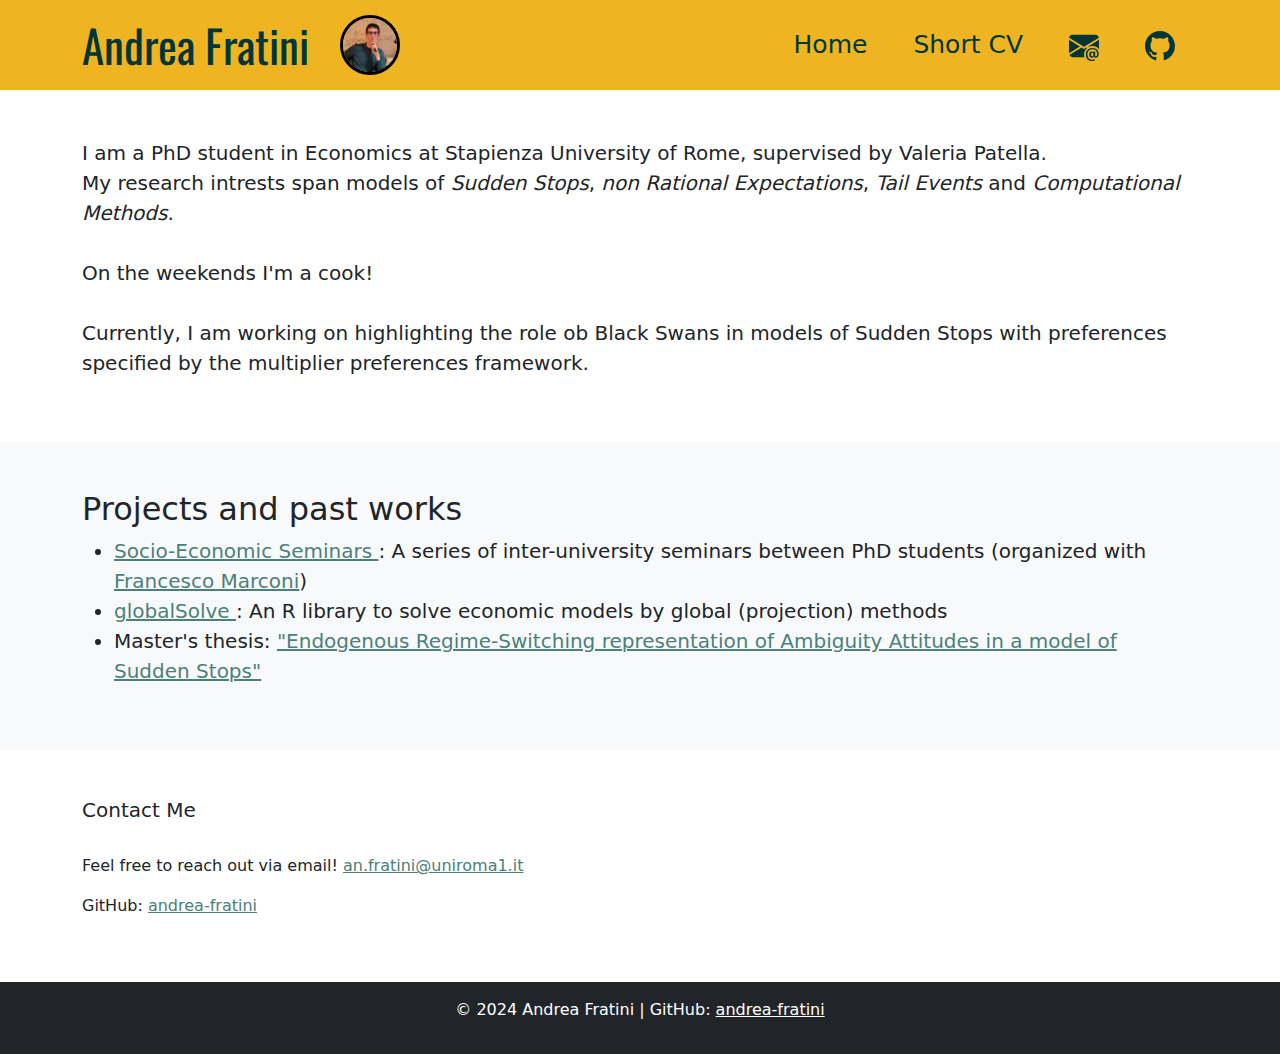
<file: index.html>
<!DOCTYPE html>
<html lang="en">
<head>
    <meta charset="UTF-8">
    <meta name="viewport" content="width=device-width, initial-scale=1.0">
    <title>Andrea Fratini | PhD Student</title>
    <meta name="description" content="Andrea Fratini, PhD student in Macroeconomics at Sapienza University of Rome currently working on model of Sudden Stops, non rational expectations and tail events.">

    <link href="https://fonts.googleapis.com/css2?family=Oswald:wght@500;700&display=swap" rel="stylesheet">
    <!-- Bootstrap CSS CDN -->
    <link href="https://cdn.jsdelivr.net/npm/bootstrap@5.3.0/dist/css/bootstrap.min.css" rel="stylesheet">
    <link rel="stylesheet" href="styles.css">
</head>

<body class="fade-in">

    
<!-- Bootstrap Navigation Bar -->
<nav class="navbar navbar-expand-lg navbar-dark bg-dark">
    <div class="container d-flex justify-content-between align-items-center">
      <!-- Brand Name (Andrea Fratini) -->
        <a class="navbar-brand" href="index.html">Andrea Fratini</a>

        <!-- Profile Image -->
        <div class="d-flex align-items-center me-auto">
            <img src="images/IMG-20240810-WA0010.jpg" alt="Profile Photo" class="navbar-photo img-fluid rounded-circle" onclick="openModal()" style="max-width: 60px; max-height: 60px; border-radius: 50%;">
        </div> 

            <!-- Hamburger Menu Button for Mobile -->
        <button class="navbar-toggler me-auto" type="button" data-bs-toggle="collapse" data-bs-target="#navbarNav" aria-controls="navbarNav" aria-expanded="false" aria-label="Toggle navigation">
            <span class="navbar-toggler-icon"></span>
        </button>
    
        <!-- Navbar Links (Collapsible for Mobile) -->
        <div class="collapse navbar-collapse" id="navbarNav">
            <ul class="navbar-nav ms-auto">
            <li class="nav-item">
                <a class="nav-link" href="index.html">Home</a>
            </li>
            <li class="nav-item">
                <a class="nav-link" href="CV.html">Short CV</a>
            </li>
            <li class="nav-item">
                <a href="mailto:an.fratini@uniroma1.it" class="nav-link">
                <svg xmlns="http://www.w3.org/2000/svg" width="30" height="30" fill="currentColor" class="bi bi-envelope-at-fill" viewBox="0 0 16 16">
                    <path d="M2 2A2 2 0 0 0 .05 3.555L8 8.414l7.95-4.859A2 2 0 0 0 14 2zm-2 9.8V4.698l5.803 3.546zm6.761-2.97-6.57 4.026A2 2 0 0 0 2 14h6.256A4.5 4.5 0 0 1 8 12.5a4.49 4.49 0 0 1 1.606-3.446l-.367-.225L8 9.586zM16 9.671V4.697l-5.803 3.546.338.208A4.5 4.5 0 0 1 12.5 8c1.414 0 2.675.652 3.5 1.671"/>
                    <path d="M15.834 12.244c0 1.168-.577 2.025-1.587 2.025-.503 0-1.002-.228-1.12-.648h-.043c-.118.416-.543.643-1.015.643-.77 0-1.259-.542-1.259-1.434v-.529c0-.844.481-1.4 1.26-1.4.585 0 .87.333.953.63h.03v-.568h.905v2.19c0 .272.18.42.411.42.315 0 .639-.415.639-1.39v-.118c0-1.277-.95-2.326-2.484-2.326h-.04c-1.582 0-2.64 1.067-2.64 2.724v.157c0 1.867 1.237 2.654 2.57 2.654h.045c.507 0 .935-.07 1.18-.18v.731c-.219.1-.643.175-1.237.175h-.044C10.438 16 9 14.82 9 12.646v-.214C9 10.36 10.421 9 12.485 9h.035c2.12 0 3.314 1.43 3.314 3.034zm-4.04.21v.227c0 .586.227.8.581.8.31 0 .564-.17.564-.743v-.367c0-.516-.275-.708-.572-.708-.346 0-.573.245-.573.791"/>

                    <!-- Email Icon Path -->
                </svg>
                </a>
            </li>
            <li class="nav-item">
                <a href="https://github.com/andrea-fratini" class="nav-link">
                <svg xmlns="http://www.w3.org/2000/svg" width="30" height="30" fill="currentColor" class="bi bi-github" viewBox="0 0 16 16">
                    <path d="M8 0C3.58 0 0 3.58 0 8c0 3.54 2.29 6.53 5.47 7.59.4.07.55-.17.55-.38 0-.19-.01-.82-.01-1.49-2.01.37-2.53-.49-2.69-.94-.09-.23-.48-.94-.82-1.13-.28-.15-.68-.52-.01-.53.63-.01 1.08.58 1.23.82.72 1.21 1.87.87 2.33.66.07-.52.28-.87.51-1.07-1.78-.2-3.64-.89-3.64-3.95 0-.87.31-1.59.82-2.15-.08-.2-.36-1.02.08-2.12 0 0 .67-.21 2.2.82.64-.18 1.32-.27 2-.27s1.36.09 2 .27c1.53-1.04 2.2-.82 2.2-.82.44 1.1.16 1.92.08 2.12.51.56.82 1.27.82 2.15 0 3.07-1.87 3.75-3.65 3.95.29.25.54.73.54 1.48 0 1.07-.01 1.93-.01 2.2 0 .21.15.46.55.38A8.01 8.01 0 0 0 16 8c0-4.42-3.58-8-8-8"/>
                    <!-- GitHub Icon Path -->
                </svg>
            </a>
          </li>
        </ul>
      </div>
    </div>
  </nav>
  

<!-- Modal for expanded photo -->
<div id="photoModal" class="modal fade" tabindex="-1" aria-labelledby="photoModalLabel" aria-hidden="true">
    <div class="modal-dialog modal-dialog-centered modal-fullscreen">
        <div class="modal-content">
            <div class="modal-header">
                <h5 class="modal-title" id="photoModalLabel"></h5>
                <button type="button" class="btn-close btn-close-white" data-bs-dismiss="modal" aria-label="Close"></button>
            </div>
            <div class="modal-body text-center">
                <img src="images/IMG-20240810-WA0010.jpg" alt="Profile Photo" class="modal-photo">
            </div>
        </div>
    </div>
</div>


<!-- Home Section -->
<section id="home" class="py-5">
    <div class="container">
        <!--<h2>Welcome</h2> -->
        <p style="font-size: 20px;">I am a PhD student in Economics at Stapienza University of Rome, supervised by Valeria Patella.<br> My research intrests span models of <i> Sudden Stops</i>, <i> non Rational Expectations</i>, <i> Tail Events</i> and <i>Computational Methods</i>.<br><br>On the weekends I'm a cook!<br><br>Currently, I am working on highlighting the role ob Black Swans in models of Sudden Stops with preferences specified by the multiplier preferences framework. </p>
    </div>
</section>

<!-- About Me Section -->
<section id="projects" class="py-5 bg-light">
    <div class="container">
        <h2>Projects and past works</h2>
        <ul class="list">
            <li style="font-size:20px"><a href="https://drive.google.com/drive/folders/1jiO1VQzeFj0JI898NYdbCEwM0wZJkeQ9?usp=drive_link"  style="color:#4b8178" target="_blank" rel="noopener noreferrer">Socio-Economic Seminars </a> : A series of inter-university seminars between PhD students (organized with <a href="https://phd.uniroma1.it/web/FRANCESCO-MARCONI_nP1709868_EN.aspx"  style="color:#4b8178" target="_blank" rel="noopener noreferrer">Francesco Marconi</a>)</li>
            <li style="font-size:20px"><a href="https://github.com/andrea-fratini/globalSolve"  style="color:#4b8178" target="_blank" rel="noopener noreferrer">globalSolve </a> : An R library to solve economic models by global (projection) methods</li>
            <!-- <li style="font-size:20px"><a href="LINKREPOSITORY" target="_blank" rel="noopener noreferrer">globalSolve: An R library to solve economic models by global methods</a></li> -->
            <!-- <li style="font-size:20px">Master's thesis: "Endogenous Regime-Switching representation of Ambiguity Attitudes in a model of Sudden Stops"</li> -->
            <li style="font-size:20px">Master's thesis: <a href="https://drive.google.com/file/d/1JLzjnlu08j0-IueSCJyH--CWzXjejU8M/view?usp=sharing"  style="color:#4b8178" target="_blank" rel="noopener noreferrer">"Endogenous Regime-Switching representation of Ambiguity Attitudes in a model of Sudden Stops"</a></li>   
        </ul>
    </div>
</section>



<!-- Research Section 
<section id="publications" class="py-5">
    <div class="container">
        <h2>publications</h2>
        <ul>
            <li>Research Topic 1</li>
            <li>Research Topic 2</li>
            <li>Research Topic 3</li>
        </ul>
    </div>
</section> -->

<!-- Contact Section -->
<section id="contact" class="py-5">
    <div class="container">
        <h5>Contact Me</h5>
        <p><br>Feel free to reach out via email! <a href="mailto:an.fratini@uniroma1.it"  style="color:#4b8178">an.fratini@uniroma1.it</a></p>
        <p>GitHub: <a href="https://github.com/andrea-fratini" target="_blank" rel="noopener noreferrer"  style="color:#4b8178">andrea-fratini</a></p>
    </div>
</section>

<footer class="text-center py-3 bg-dark text-white">
    <p>© 2024 Andrea Fratini | GitHub: <a href="https://github.com/andrea-fratini" class="text-white">andrea-fratini</a></p>
</footer>

<!-- Bootstrap JS and Popper.js (required for mobile navigation) -->
<script src="https://cdn.jsdelivr.net/npm/bootstrap@5.3.0/dist/js/bootstrap.bundle.min.js"></script>

<script>
    document.addEventListener("DOMContentLoaded", function() {
        // Add the 'visible' class to trigger the fade-in effect
        var fadeInElements = document.querySelectorAll('.fade-in');
        fadeInElements.forEach(function(element) {
            element.classList.add('visible');
        });
    });

    function openModal() {
        var myModal = new bootstrap.Modal(document.getElementById('photoModal'), {
            keyboard: true
        });
        myModal.show();
    }

    function closeModal() {
        var myModal = bootstrap.Modal.getInstance(document.getElementById('photoModal'));
        myModal.hide();
    }

    document.addEventListener('DOMContentLoaded', function() {
        const navbarToggler = document.querySelector('.navbar-toggler');
        const navbarCollapse = document.querySelector('#navbarNav');

        navbarToggler.addEventListener('click', function() {
            // Toggle the 'menu-opened' class on the body
            document.body.classList.toggle('menu-opened');
        });

        // When the menu closes, remove the background
        navbarCollapse.addEventListener('hidden.bs.collapse', function() {
            document.body.classList.remove('menu-opened');
        });

        // When the menu opens, add the background
        navbarCollapse.addEventListener('shown.bs.collapse', function() {
            document.body.classList.add('menu-opened');
        });
    });</script>

</body>
</html>
</file>
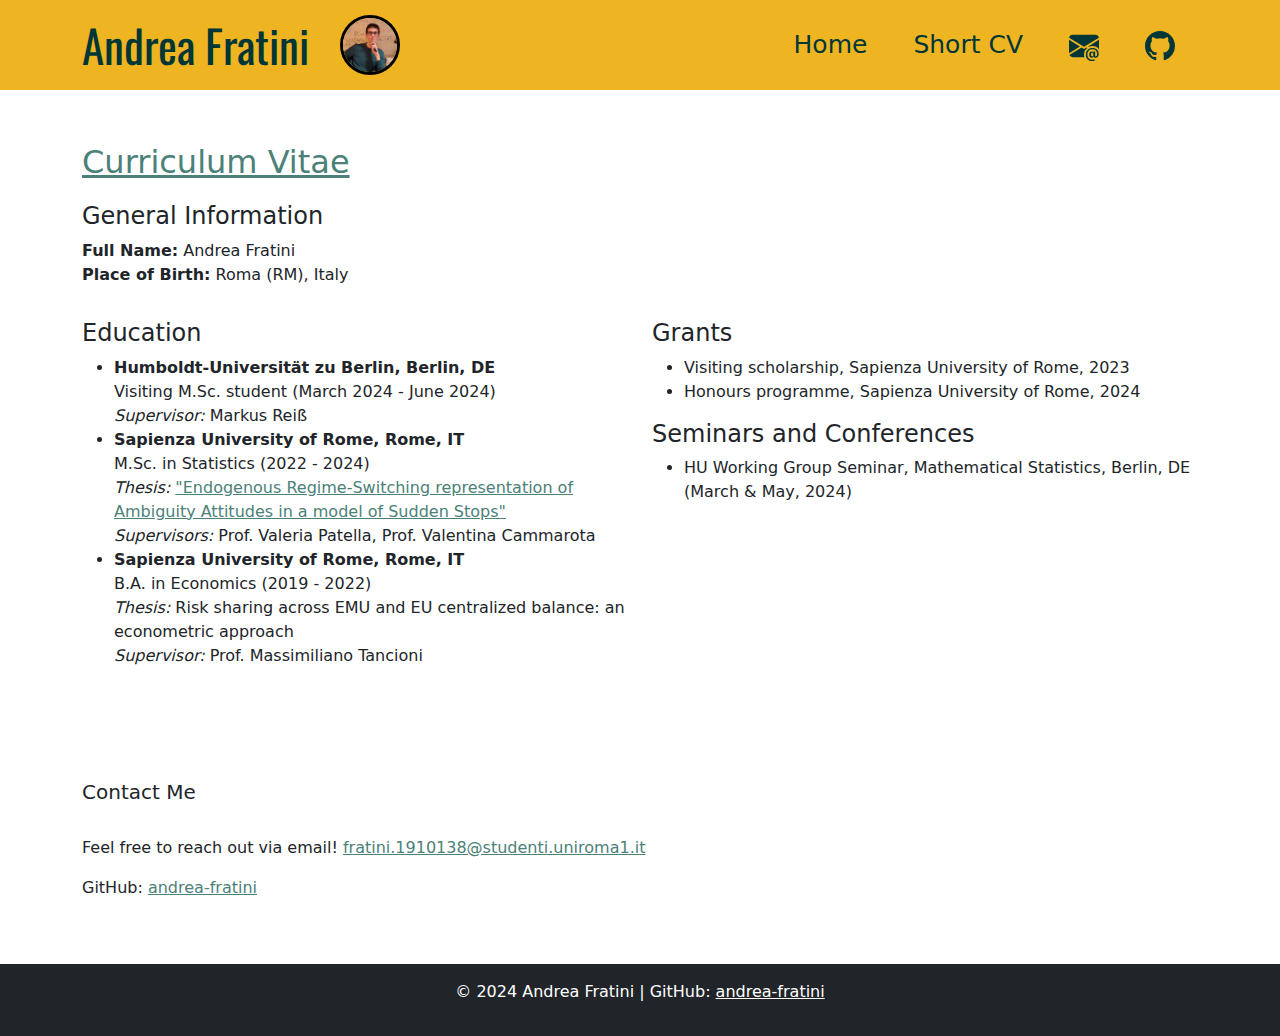
<file: CV.html>
<!DOCTYPE html>
<html lang="en">
<head>
    <meta charset="UTF-8">
    <meta name="viewport" content="width=device-width, initial-scale=1.0">
    <meta name="description" content="Andrea Fratini | Curriculum Vitae">
    <title>Andrea Fratini | Curriculum Vitae</title>

    <!-- Google Fonts and Bootstrap CSS -->
    <link href="https://fonts.googleapis.com/css2?family=Oswald:wght@500;700&display=swap" rel="stylesheet">
    <link href="https://cdn.jsdelivr.net/npm/bootstrap@5.3.0/dist/css/bootstrap.min.css" rel="stylesheet">
    <link rel="stylesheet" href="styles.css">
</head>

<body class="fade-in">

<!-- Navigation Bar -->
<nav class="navbar navbar-expand-lg navbar-dark bg-dark">
    <div class="container d-flex justify-content-between align-items-center">
      <!-- Brand Name (Andrea Fratini) -->
        <a class="navbar-brand" href="index.html">Andrea Fratini</a>

        <!-- Profile Image -->
        <div class="d-flex align-items-center me-auto">
            <img src="images/IMG-20240810-WA0010.jpg" alt="Profile Photo" class="navbar-photo img-fluid rounded-circle" onclick="openModal()" style="max-width: 60px; max-height: 60px; border-radius: 50%;">
        </div> 

            <!-- Hamburger Menu Button for Mobile -->
        <button class="navbar-toggler me-auto" type="button" data-bs-toggle="collapse" data-bs-target="#navbarNav" aria-controls="navbarNav" aria-expanded="false" aria-label="Toggle navigation">
            <span class="navbar-toggler-icon"></span>
        </button>
    
        <!-- Navbar Links (Collapsible for Mobile) -->
        <div class="collapse navbar-collapse" id="navbarNav">
            <ul class="navbar-nav ms-auto">
            <li class="nav-item">
                <a class="nav-link" href="index.html">Home</a>
            </li>
            <li class="nav-item">
                <a class="nav-link" href="CV.html">Short CV</a>
            </li>
            <li class="nav-item">
                <a href="mailto:an.fratini@uniroma1.it" class="nav-link">
                <svg xmlns="http://www.w3.org/2000/svg" width="30" height="30" fill="currentColor" class="bi bi-envelope-at-fill" viewBox="0 0 16 16">
                    <path d="M2 2A2 2 0 0 0 .05 3.555L8 8.414l7.95-4.859A2 2 0 0 0 14 2zm-2 9.8V4.698l5.803 3.546zm6.761-2.97-6.57 4.026A2 2 0 0 0 2 14h6.256A4.5 4.5 0 0 1 8 12.5a4.49 4.49 0 0 1 1.606-3.446l-.367-.225L8 9.586zM16 9.671V4.697l-5.803 3.546.338.208A4.5 4.5 0 0 1 12.5 8c1.414 0 2.675.652 3.5 1.671"/>
                    <path d="M15.834 12.244c0 1.168-.577 2.025-1.587 2.025-.503 0-1.002-.228-1.12-.648h-.043c-.118.416-.543.643-1.015.643-.77 0-1.259-.542-1.259-1.434v-.529c0-.844.481-1.4 1.26-1.4.585 0 .87.333.953.63h.03v-.568h.905v2.19c0 .272.18.42.411.42.315 0 .639-.415.639-1.39v-.118c0-1.277-.95-2.326-2.484-2.326h-.04c-1.582 0-2.64 1.067-2.64 2.724v.157c0 1.867 1.237 2.654 2.57 2.654h.045c.507 0 .935-.07 1.18-.18v.731c-.219.1-.643.175-1.237.175h-.044C10.438 16 9 14.82 9 12.646v-.214C9 10.36 10.421 9 12.485 9h.035c2.12 0 3.314 1.43 3.314 3.034zm-4.04.21v.227c0 .586.227.8.581.8.31 0 .564-.17.564-.743v-.367c0-.516-.275-.708-.572-.708-.346 0-.573.245-.573.791"/>

                    <!-- Email Icon Path -->
                </svg>
                </a>
            </li>
            <li class="nav-item">
                <a href="https://github.com/andrea-fratini" class="nav-link">
                <svg xmlns="http://www.w3.org/2000/svg" width="30" height="30" fill="currentColor" class="bi bi-github" viewBox="0 0 16 16">
                    <path d="M8 0C3.58 0 0 3.58 0 8c0 3.54 2.29 6.53 5.47 7.59.4.07.55-.17.55-.38 0-.19-.01-.82-.01-1.49-2.01.37-2.53-.49-2.69-.94-.09-.23-.48-.94-.82-1.13-.28-.15-.68-.52-.01-.53.63-.01 1.08.58 1.23.82.72 1.21 1.87.87 2.33.66.07-.52.28-.87.51-1.07-1.78-.2-3.64-.89-3.64-3.95 0-.87.31-1.59.82-2.15-.08-.2-.36-1.02.08-2.12 0 0 .67-.21 2.2.82.64-.18 1.32-.27 2-.27s1.36.09 2 .27c1.53-1.04 2.2-.82 2.2-.82.44 1.1.16 1.92.08 2.12.51.56.82 1.27.82 2.15 0 3.07-1.87 3.75-3.65 3.95.29.25.54.73.54 1.48 0 1.07-.01 1.93-.01 2.2 0 .21.15.46.55.38A8.01 8.01 0 0 0 16 8c0-4.42-3.58-8-8-8"/>
                    <!-- GitHub Icon Path -->
                </svg>
            </a>
          </li>
        </ul>
      </div>
    </div>
  </nav>


<!-- Modal for expanded photo -->
<div id="photoModal" class="modal fade" tabindex="-1" aria-labelledby="photoModalLabel" aria-hidden="true">
    <div class="modal-dialog modal-dialog-centered modal-fullscreen">
        <div class="modal-content">
            <div class="modal-header">
                <h5 class="modal-title" id="photoModalLabel"></h5>
                <button type="button" class="btn-close btn-close-white" data-bs-dismiss="modal" aria-label="Close"></button>
            </div>
            <div class="modal-body text-center">
                <img src="images/IMG-20240810-WA0010.jpg" alt="Profile Photo" class="modal-photo">
            </div>
        </div>
    </div>
</div>

<!-- CV Section -->
<section id="cv" class="py-5">
    <div class="container">
        <p style="font-size:32px"><a href="https://github.com/andrea-fratini" style="color:#4b8178" target="_blank" rel="noopener noreferrer" style="color:#4b8178">Curriculum Vitae</a></p>
        <!-- <h2>Curriculum Vitae</h2> -->
        <div class="row">
            <h4>General Information</h4>
            <ul>
                <p><strong>Full Name:</strong> Andrea Fratini <br> <strong>Place of Birth:</strong> Roma (RM), Italy</p>
            </ul>

            <div class="col-md-6">

                <h4>Education</h4>
                <ul>
                    <li>
                        <strong>Humboldt-Universität zu Berlin, Berlin, DE</strong><br>
                        Visiting M.Sc. student (March 2024 - June 2024)<br>
                        <i>Supervisor:</i> Markus Rei&szlig
                    </li>
                    <li>
                        <strong>Sapienza University of Rome, Rome, IT</strong><br>
                        M.Sc. in Statistics (2022 - 2024)<br>
                        <i>Thesis:</i> <a href="https://drive.google.com/file/d/1JLzjnlu08j0-IueSCJyH--CWzXjejU8M/view?usp=sharing" style="color:#4b8178" target="_blank" rel="noopener noreferrer">"Endogenous Regime-Switching representation of Ambiguity Attitudes in a model of Sudden Stops"</a><br>
                        <i>Supervisors:</i> Prof. Valeria Patella, Prof. Valentina Cammarota<br>
                    </li>
                    <li>
                        <strong>Sapienza University of Rome, Rome, IT</strong><br>
                        B.A. in Economics (2019 - 2022)<br>
                        <i>Thesis:</i> Risk sharing across EMU and EU centralized balance: an econometric approach<br>
                        <i>Supervisor:</i> Prof. Massimiliano Tancioni<br>
                    </li>
                </ul>

            </div>
            <div class="col-md-6">
                <h4>Grants</h4>
                <ul>
                    <li>Visiting scholarship, Sapienza University of Rome, 2023</li>
                    <li>Honours programme, Sapienza University of Rome, 2024</li>
                </ul>

                <h4>Seminars and Conferences</h4>
                <ul>
                    <li>HU Working Group Seminar, Mathematical Statistics, Berlin, DE (March & May, 2024)</li>
                </ul>
            </div>    
        </div>
    </div>
</section>
<!-- Contact Section -->
<section id="contact" class="py-5">
    <div class="container">
        <h5>Contact Me</h5>
        <p><br>Feel free to reach out via email! <a href="mailto:fratini.1910138@studenti.uniroma1.it"  style="color:#4b8178">fratini.1910138@studenti.uniroma1.it</a></p>
        <p>GitHub: <a href="https://github.com/andrea-fratini" target="_blank" rel="noopener noreferrer"  style="color:#4b8178">andrea-fratini</a></p>
    </div>
</section>

<footer class="text-center py-3 bg-dark text-white">
    <p>© 2024 Andrea Fratini | GitHub: <a href="https://github.com/andrea-fratini" class="text-white">andrea-fratini</a></p>
</footer>

<!-- Bootstrap JS and Popper.js (required for mobile navigation) -->
<script src="https://cdn.jsdelivr.net/npm/bootstrap@5.3.0/dist/js/bootstrap.bundle.min.js"></script>

<script>
    document.addEventListener("DOMContentLoaded", function() {
        // Add the 'visible' class to trigger the fade-in effect
        var fadeInElements = document.querySelectorAll('.fade-in');
        fadeInElements.forEach(function(element) {
            element.classList.add('visible');
        });
    });
</script>

<script>
    function openModal() {
        var myModal = new bootstrap.Modal(document.getElementById('photoModal'), {
            keyboard: true
        });
        myModal.show();
    }

    function closeModal() {
        var myModal = bootstrap.Modal.getInstance(document.getElementById('photoModal'));
        myModal.hide();
    }

    document.addEventListener('DOMContentLoaded', function() {
        const navbarToggler = document.querySelector('.navbar-toggler');
        const navbarCollapse = document.querySelector('#navbarNav');

        navbarToggler.addEventListener('click', function() {
            // Toggle the 'menu-opened' class on the body
            document.body.classList.toggle('menu-opened');
        });

        // When the menu closes, remove the background
        navbarCollapse.addEventListener('hidden.bs.collapse', function() {
            document.body.classList.remove('menu-opened');
        });

        // When the menu opens, add the background
        navbarCollapse.addEventListener('shown.bs.collapse', function() {
            document.body.classList.add('menu-opened');
        });
    });

</script>

</body>
</html>
</file>
<file: styles.css>
/* Custom Navbar Styling */
.navbar {
    display: flex;
    align-items: center;
    justify-content: space-between;
    /* new
    
    
    new*/
    width: 100%;
    height: 90px;
    background-color: #eeb422  !important; /* Custom blue background color */
}


.navbar-nav .nav-link {
    font-size: 25px; /* Increase the font size of menu items */
    /*font-weight: bold; /* Make the menu items bold */
    color: #003736; /* Set text color */
}

.navbar-nav .nav-item {
    margin-left: 15px;  
    margin-right: 15px; 
} 

/* new .navbar-nav .nav-item {
    margin: 15px; /* Adjust margin for spacing */
/*}*/

.navbar-brand {
    font-family: 'Oswald', sans-serif;
    font-size: clamp(20px, 9vw, 45px); /* Increase brand text size */
    /*padding-left: 4 !important;  /* Adjust padding if necessary */
    color: #003736; /* Set text color */
}

.navbar-dark .navbar-toggler-icon {
    background-image: url("data:image/svg+xml;charset=utf8,%3Csvg viewBox='0 0 30 30' xmlns='http://www.w3.org/2000/svg'%3E%3Cpath stroke='%23003736' stroke-width='2' stroke-linecap='round' stroke-miterlimit='10' d='M4 7h22M4 15h22M4 23h22'/%3E%3C/svg%3E");

}

.navbar-dark .navbar-toggler {
    border-color: transparent; /* Example: Red border */
    outline-color: transparent; /* Example: Green outline */
    box-shadow: none; /* Remove any additional shadows */
    background-color: none; /* transparent??*/
}


.navbar-collapse {
    background-color: #eeb422; /* Dark background for the navbar when it collapses */
}

.navbar-nav .nav-item {
    margin-top: 15px;  /* Adjust this value to increase spacing */
    margin-bottom: 15px; /* Adjust this value to increase spacing */
}

nav ul {
    list-style-type: none;
    padding: 10;
    margin: 20;
    display: flex;
    align-items: center;
  }
  
nav li {
    margin-left: 20px;
    margin-right: 20px;
} 

nav li {
    margin-top: 20px;  /* Adjust this value to increase spacing */
    margin-bottom: 20px; /* Adjust this value to increase spacing */
}


.nav-icon {
    text-decoration: none;
    color: #003736; /* Default color */
    display: flex;
    align-items: center;
    transition: box-shadow 0.2s ease-in-out;
    justify-content: center;
  }

/* width: clamp(20px, 8vw, 45px);
    height: auto; */ 

.nav-icon svg {
    width: 30px; /* Adjust size as needed */
    height: 30px; /* Adjust size as needed */
    transition: box-shadow 0.3s ease-in-out;
    /* transition: color 0.3s ease; */
    
  }
  
.nav-icon:hover svg {
color: #003736; /* Change color on hover (optional) */
}

/* scomparso */

body.menu-opened {
    background-color: white !important;
    transition: background-color 0.3s ease;
}

/* scomparso */

.fade-in {
    opacity: 0;
    transition: opacity 1.5s ease-in-out; /* Longer duration and smooth easing function */
}

.fade-in.visible {
    opacity: 1;
}

/* Style for the circular photo in the navbar */
.navbar-photo {
    width: 70px; /* Set width of the image */
    height: 70px; /* Set height of the image */
    max-width: 100%;
    height: auto;
    border-radius: 50%; /* Make the image circular */
    border: 3px solid black; /* Add a black border */
    object-fit: cover; /* Ensure the image covers the circle */
    margin-left: 15px; /* Space between the title and the photo */
    cursor: pointer; /* Indicate that the image is clickable */
}

@media (max-width: 767px) {
    .navbar-photo {
      width: clamp(30px, 15vw, 60px); /* 8% of viewport width */
      height: auto; /* Maintains aspect ratio */
    }
  }

/* Style for the modal photo */
.modal-photo {
    width: 80%; /* Set the width of the photo in the modal */
    max-width: 400px; /* Set maximum width */
    border-radius: 50%; /* Make the image circular */
    border: 3px solid black; /* Add a black border */
    cursor: pointer; /* Indicate that the image is clickable */
}

.modal-dialog.modal-fullscreen {
    max-width: 100%;
    height: 100%;
    margin: 0;
    background-color: rgba(0, 0, 0, 0.5);
    display: flex;
    justify-content: center;
    align-items: center;
}

.modal-content {
    background-color: transparent; /* Transparent background for the modal content */
    border: none; /* Remove border */
    box-shadow: none; /* Remove box shadow if you want a cleaner look */
    height: 100%;
    display: flex;
    justify-content: center;
    align-items: center;
}


.modal-backdrop {
    background-color: rgba(0, 0, 0, 0.8); 
}






/* Style the close button */
.modal-header .btn-close {
    width: 60px; /* Increase the size of the close button */
    height: 60px; /* Make it larger */
    background-color: none; /* Change background color to black */
    border-radius: 50%; /* Make the button circular */
    color: #eeb422 !important; /* Make the close icon white */
    padding: 10px; /* Add padding for a larger click area */
    /* margin: 20px;  Increase the margin to move it away from the edge */
    z-index: 1050;
    position: relative;
    top: 20px; /* Distance from the top */
    right: 20px; /* Distance from the right */
    font-size: 30px; /* Increase font size for the 'X' */
}

@media (max-width: 576px) {
    .modal-header .btn-close {
        width: 50px; /* Larger size for smaller screens */
        height: 50px;
        top: 5px; /* Position it further from the top */
        right: 5px; /* Position it further from the right */
        position: relative;
        padding: 5px;
        /* background-color: #eeb422;*/
    }
    .modal-header .btn-close::before {
        background-color: #eeb422; /* Change the color to black (or any other) */
    }
}

/* Adjust modal header to position close button better */
.modal-header {
    position: absolute;
    top: 20px; /* Add spacing from the top */
    right: 20px; /* Add spacing from the right */
    border: none; /* Remove any border */
    padding: 0; /* Remove any padding */
}

/* Ensure close button is visible and has no background shadow */
.modal-header .btn-close:hover {
    color: #eeb422;
    background-color: rgba(0, 0, 0, 0.5); /* Darken the close button on hover */
}

.modal-header .btn-close::before {
    background-color: #eeb422; /* Change the color to black (or any other) */
}
</file>
